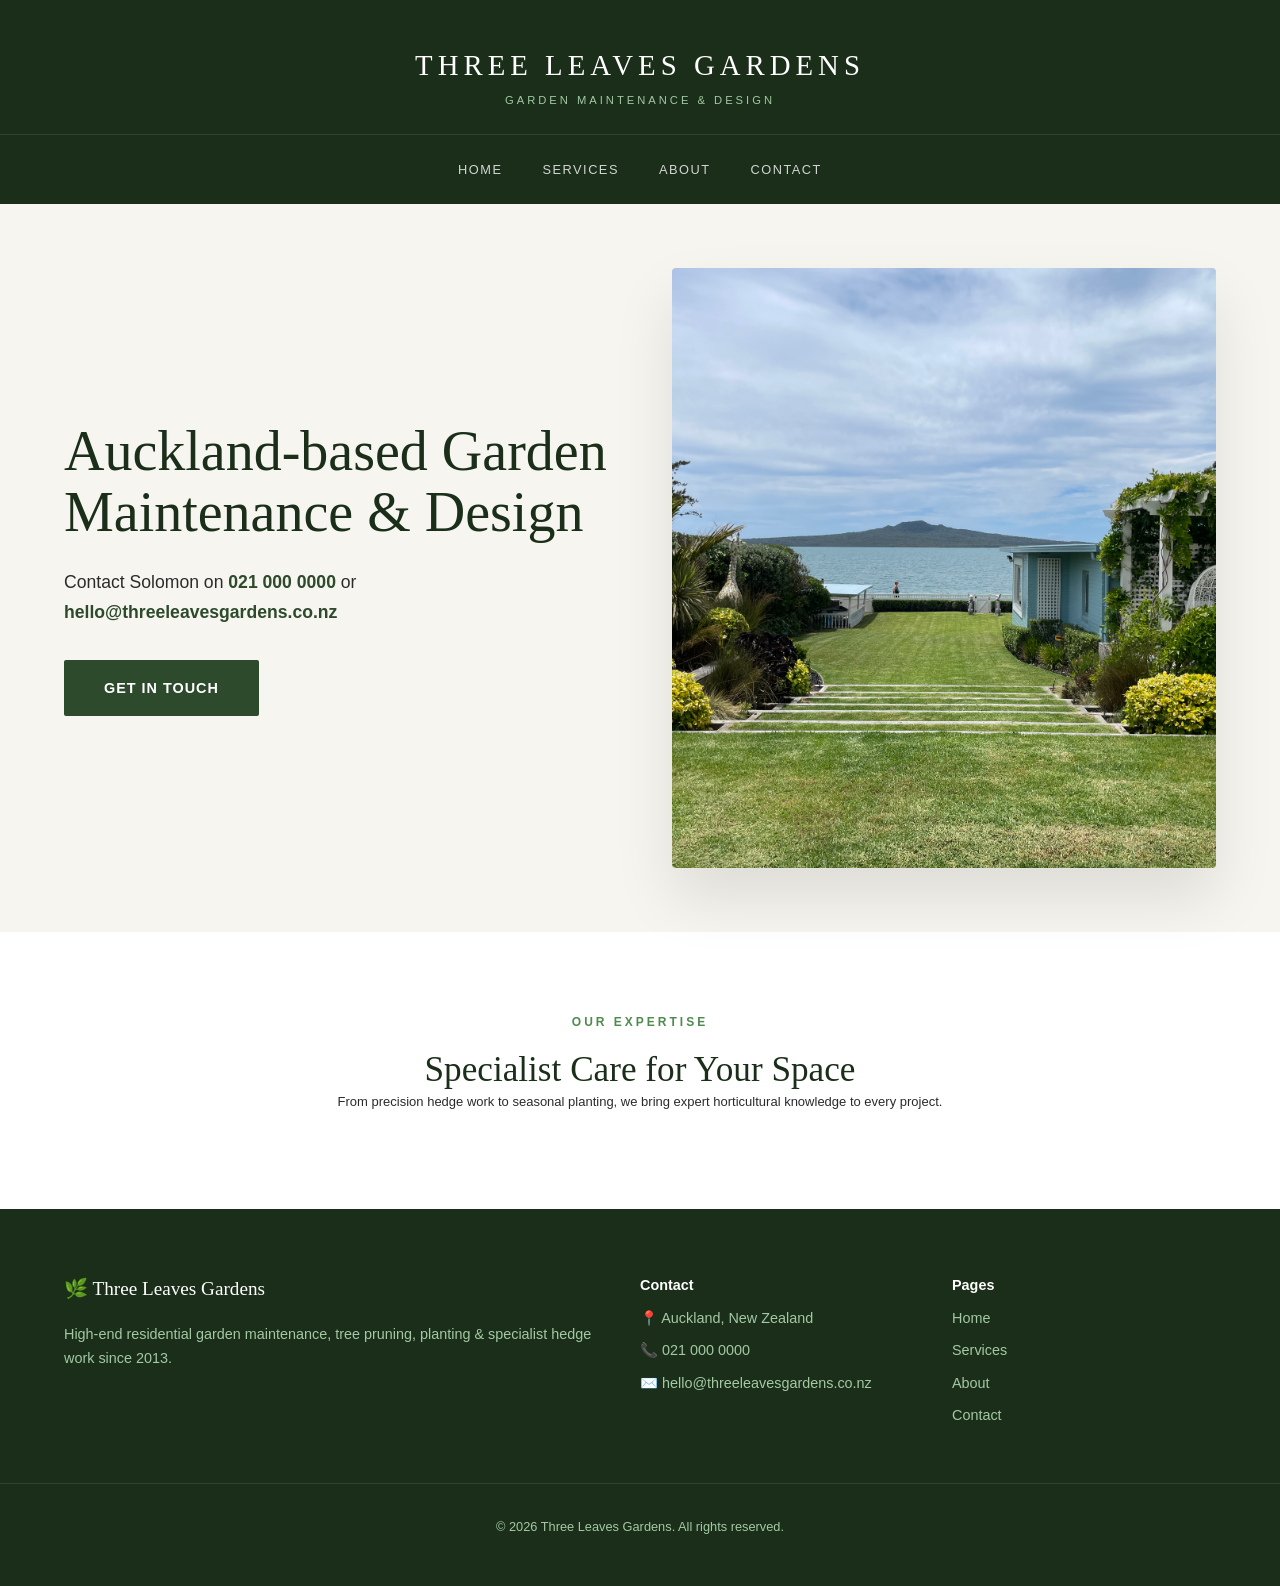
<file: index.html>
<!doctype html>
<html lang="en">
<head>
  <meta charset="UTF-8" />
  <meta name="viewport" content="width=device-width, initial-scale=1.0" />
  <meta name="description" content="High-end residential garden maintenance, tree pruning, planting & specialist hedge work in Auckland since 2013." />
  <link rel="icon" type="image/svg+xml" href="/favicon.svg" />
  <link rel="stylesheet" href="/styles.css" />
  <title>Three Leaves Gardens | High-End Garden Maintenance in Auckland</title>
</head>
<body>
  <header class="site-header">
    <div class="header-inner">
      <div class="logo-container">
        <h1 class="logo-main">THREE LEAVES GARDENS</h1>
        <p class="logo-sub">GARDEN MAINTENANCE & DESIGN</p>
      </div>
    </div>
    <nav class="main-nav-minimal">
      <a href="/">Home</a>
      <a href="/services.html">Services</a>
      <a href="/about.html">About</a>
      <a href="/contact.html">Contact</a>
    </nav>
  </header>

  <main>
    <section class="hero-split">
      <div class="container hero-split-container">
        <div class="hero-text">
          <h1>Auckland-based Garden<br>Maintenance & Design</h1>
          <p>Contact Solomon on <a href="tel:0210000000">021 000 0000</a> or <a href="mailto:hello@threeleavesgardens.co.nz">hello@threeleavesgardens.co.nz</a></p>
          <div class="hero-cta">
            <a href="/contact.html" class="btn btn-primary">Get in touch</a>
          </div>
        </div>
        <div class="hero-image">
          <!-- Make sure your photo is uploaded to GitHub and named garden-hero.jpg -->
          <img src="/garden-hero.jpg" alt="Beautifully maintained garden" />
        </div>
      </div>
    </section>

    <!-- The rest of your sections (Services, About, etc.) can follow below -->
    <section class="section section-alt">
        <div class="container text-center">
            <span class="eyebrow">Our Expertise</span>
            <h2>Specialist Care for Your Space</h2>
            <p>From precision hedge work to seasonal planting, we bring expert horticultural knowledge to every project.</p>
        </div>
    </section>
  </main>

  <footer class="site-footer">
    <div class="footer-inner">
      <div class="footer-brand">
        <span class="footer-logo">🌿 Three Leaves Gardens</span>
        <p>High-end residential garden maintenance, tree pruning, planting & specialist hedge work since 2013.</p>
      </div>
      <div class="footer-contact">
        <p><strong>Contact</strong></p>
        <p>📍 Auckland, New Zealand</p>
        <p>📞 021 000 0000</p>
        <p>✉️ hello@threeleavesgardens.co.nz</p>
      </div>
      <div class="footer-nav">
        <p><strong>Pages</strong></p>
        <p><a href="/">Home</a></p>
        <p><a href="/services.html">Services</a></p>
        <p><a href="/about.html">About</a></p>
        <p><a href="/contact.html">Contact</a></p>
      </div>
    </div>
    <div class="footer-bottom">
      <p>&copy; 2026 Three Leaves Gardens. All rights reserved.</p>
    </div>
  </footer>
</body>
</html>
</file>
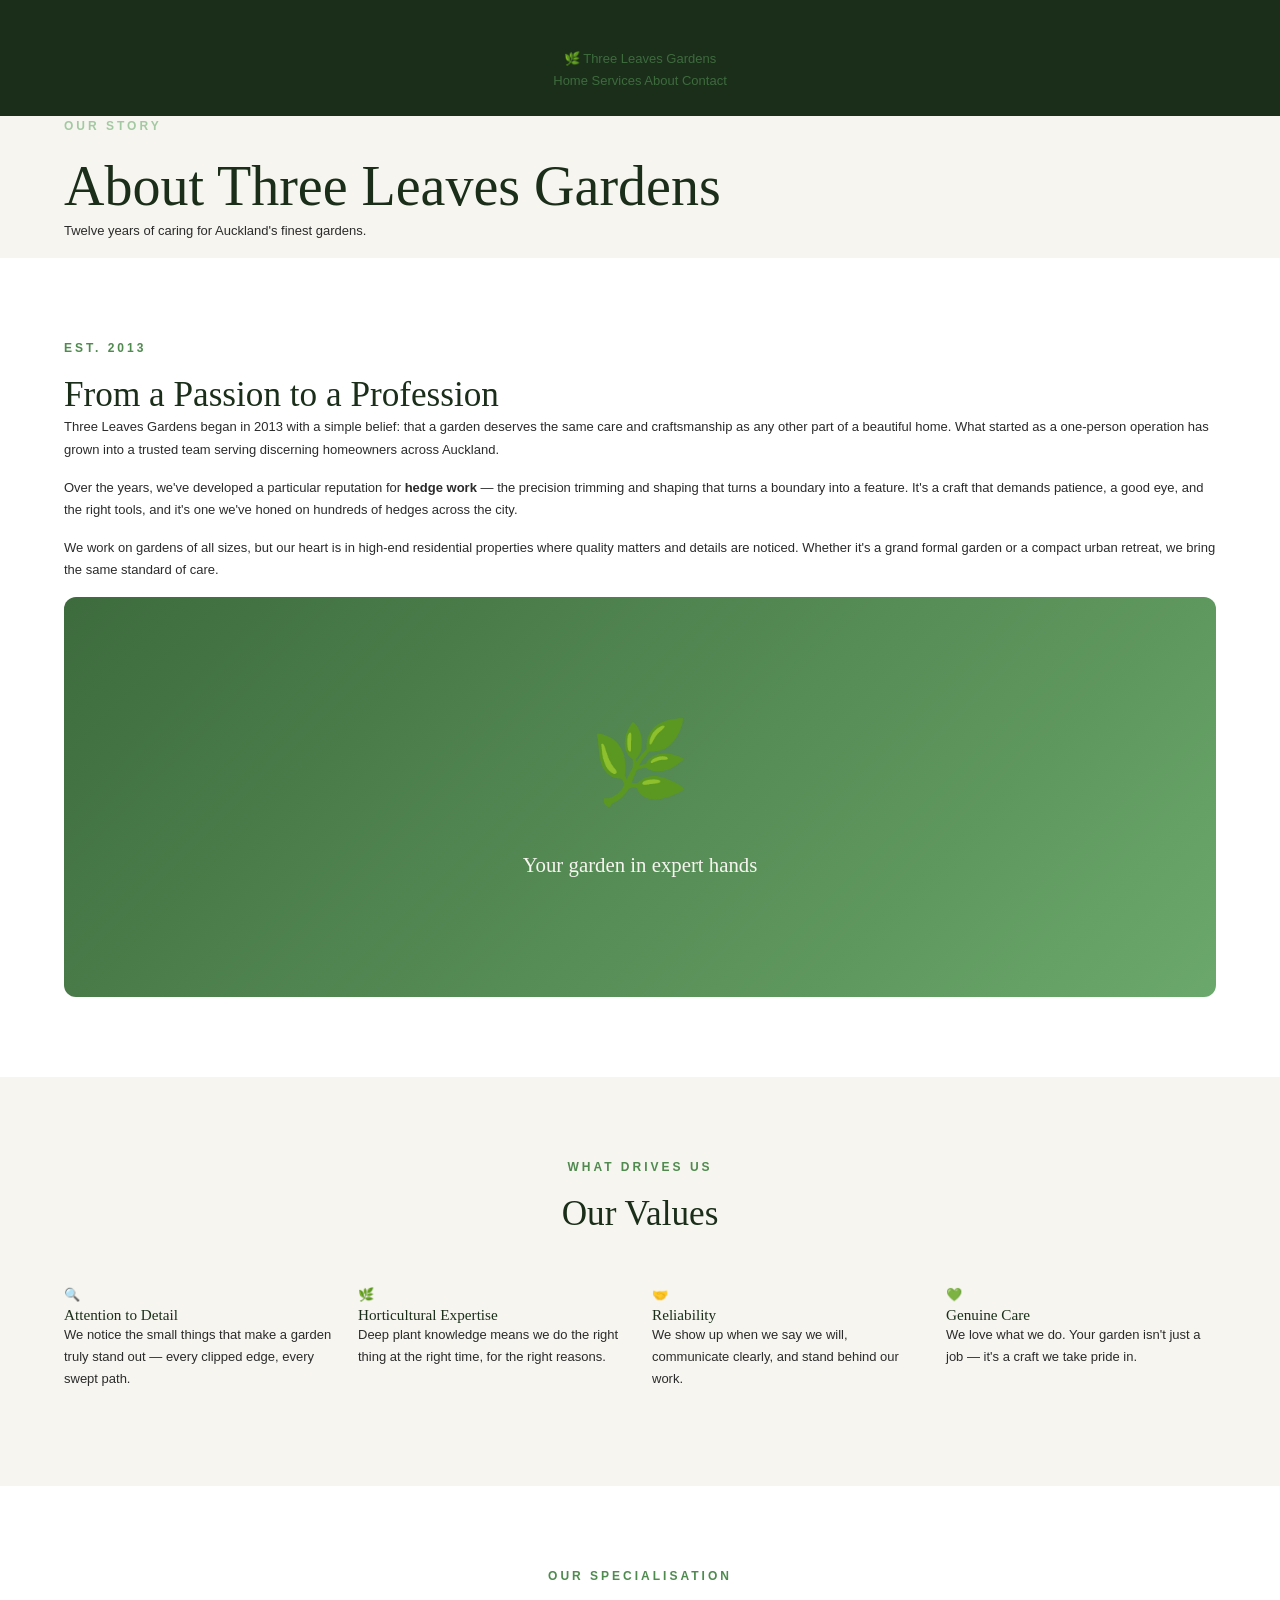
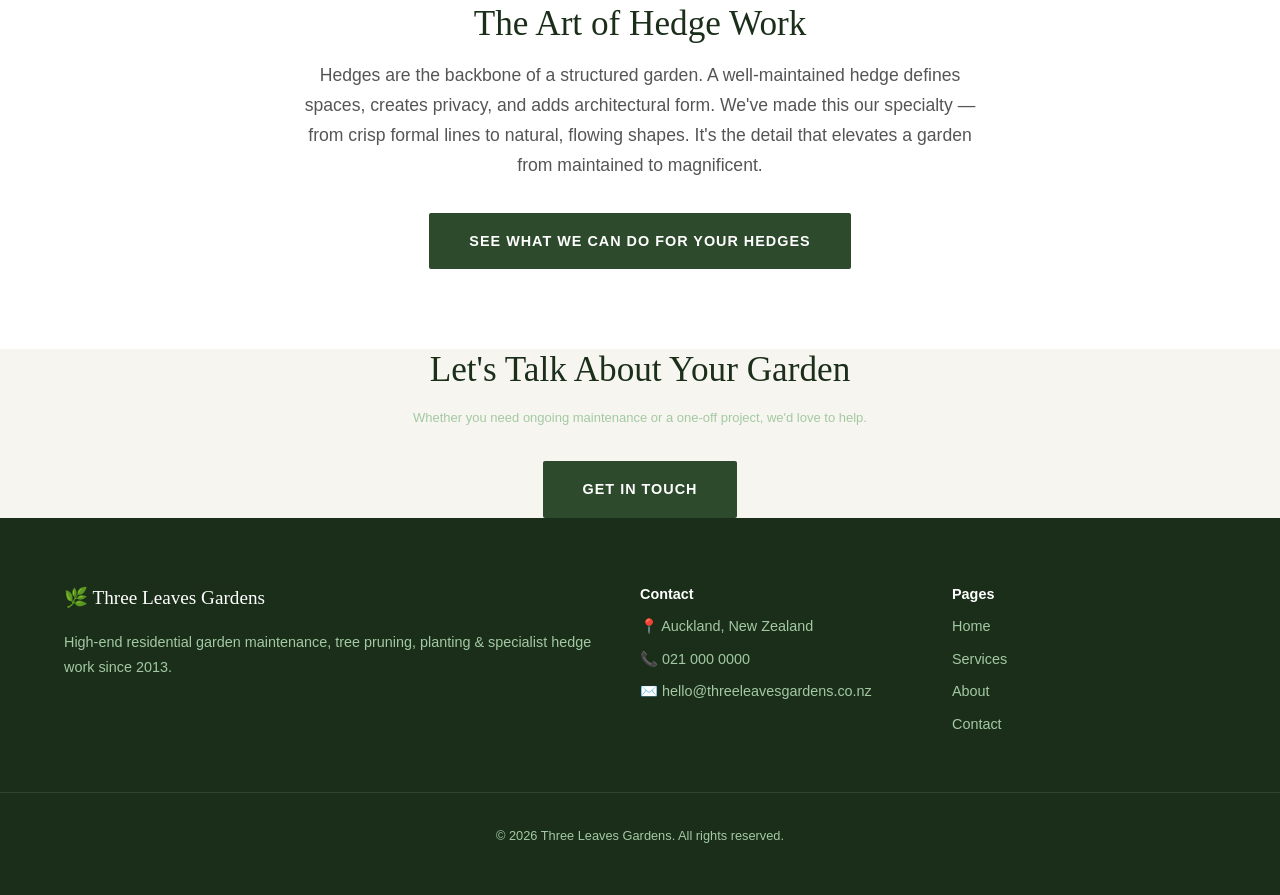
<file: about.html>
<!doctype html>
<html lang="en">
<head>
  <meta charset="UTF-8" />
  <meta name="viewport" content="width=device-width, initial-scale=1.0" />
  <meta name="description" content="Three Leaves Gardens — Auckland's high-end residential garden maintenance specialists since 2013." />
  <link rel="icon" type="image/svg+xml" href="/favicon.svg" />
  <link rel="stylesheet" href="/styles.css" />
  <title>About | Three Leaves Gardens</title>
</head>
<body>
  <header class="site-header">
    <div class="header-inner">
      <a href="/" class="logo">🌿 <span>Three Leaves Gardens</span></a>
      <nav class="main-nav">
        <a href="/">Home</a>
        <a href="/services.html">Services</a>
        <a href="/about.html" class="active">About</a>
        <a href="/contact.html">Contact</a>
      </nav>
    </div>
  </header>

  <main>
    <section class="page-header">
      <div class="container">
        <span class="eyebrow" style="color: var(--sage);">Our Story</span>
        <h1>About Three Leaves Gardens</h1>
        <p>Twelve years of caring for Auckland's finest gardens.</p>
      </div>
    </section>

    <section class="section section-alt">
      <div class="container">
        <div class="grid-2">
          <div>
            <span class="eyebrow">Est. 2013</span>
            <h2>From a Passion to a Profession</h2>
            <p>Three Leaves Gardens began in 2013 with a simple belief: that a garden deserves the same care and craftsmanship as any other part of a beautiful home. What started as a one-person operation has grown into a trusted team serving discerning homeowners across Auckland.</p>
            <p>Over the years, we've developed a particular reputation for <strong>hedge work</strong> — the precision trimming and shaping that turns a boundary into a feature. It's a craft that demands patience, a good eye, and the right tools, and it's one we've honed on hundreds of hedges across the city.</p>
            <p>We work on gardens of all sizes, but our heart is in high-end residential properties where quality matters and details are noticed. Whether it's a grand formal garden or a compact urban retreat, we bring the same standard of care.</p>
          </div>
          <div>
            <div style="background: linear-gradient(135deg, var(--green-700), var(--green-500)); border-radius: 12px; height: 400px; display: flex; flex-direction: column; align-items: center; justify-content: center; color: var(--cream);">
              <span style="font-size: 5rem; margin-bottom: 1rem;">🌿</span>
              <p style="font-family: var(--font-serif); font-size: 1.3rem; color: var(--cream);">Your garden in expert hands</p>
            </div>
          </div>
        </div>
      </div>
    </section>

    <section class="section">
      <div class="container">
        <div class="text-center" style="margin-bottom: 3rem;">
          <span class="eyebrow">What Drives Us</span>
          <h2>Our Values</h2>
        </div>
        <div class="grid-4">
          <div class="value-card">
            <span class="value-icon">🔍</span>
            <h3>Attention to Detail</h3>
            <p>We notice the small things that make a garden truly stand out — every clipped edge, every swept path.</p>
          </div>
          <div class="value-card">
            <span class="value-icon">🌿</span>
            <h3>Horticultural Expertise</h3>
            <p>Deep plant knowledge means we do the right thing at the right time, for the right reasons.</p>
          </div>
          <div class="value-card">
            <span class="value-icon">🤝</span>
            <h3>Reliability</h3>
            <p>We show up when we say we will, communicate clearly, and stand behind our work.</p>
          </div>
          <div class="value-card">
            <span class="value-icon">💚</span>
            <h3>Genuine Care</h3>
            <p>We love what we do. Your garden isn't just a job — it's a craft we take pride in.</p>
          </div>
        </div>
      </div>
    </section>

    <section class="section section-alt">
      <div class="container text-center">
        <span class="eyebrow">Our Specialisation</span>
        <h2>The Art of Hedge Work</h2>
        <p style="max-width: 700px; margin: 1rem auto 2rem; font-size: 1.1rem; color: #555;">
          Hedges are the backbone of a structured garden. A well-maintained hedge defines spaces, creates privacy, and adds architectural form. We've made this our specialty — from crisp formal lines to natural, flowing shapes. It's the detail that elevates a garden from maintained to magnificent.
        </p>
        <a href="/contact.html" class="btn btn-primary">See What We Can Do for Your Hedges</a>
      </div>
    </section>

    <section class="cta-banner">
      <div class="container text-center">
        <h2>Let's Talk About Your Garden</h2>
        <p style="max-width: 600px; margin: 1rem auto 2rem; color: var(--sage);">Whether you need ongoing maintenance or a one-off project, we'd love to help.</p>
        <a href="/contact.html" class="btn btn-primary">Get in Touch</a>
      </div>
    </section>
  </main>

  <footer class="site-footer">
    <div class="footer-inner">
      <div class="footer-brand">
        <span class="footer-logo">🌿 Three Leaves Gardens</span>
        <p>High-end residential garden maintenance, tree pruning, planting & specialist hedge work since 2013.</p>
      </div>
      <div class="footer-contact">
        <p><strong>Contact</strong></p>
        <p>📍 Auckland, New Zealand</p>
        <p>📞 021 000 0000</p>
        <p>✉️ hello@threeleavesgardens.co.nz</p>
      </div>
      <div class="footer-nav">
        <p><strong>Pages</strong></p>
        <p><a href="/">Home</a></p>
        <p><a href="/services.html">Services</a></p>
        <p><a href="/about.html">About</a></p>
        <p><a href="/contact.html">Contact</a></p>
      </div>
    </div>
    <div class="footer-bottom">
      <p>&copy; 2026 Three Leaves Gardens. All rights reserved.</p>
    </div>
  </footer>
</body>
</html>
</file>
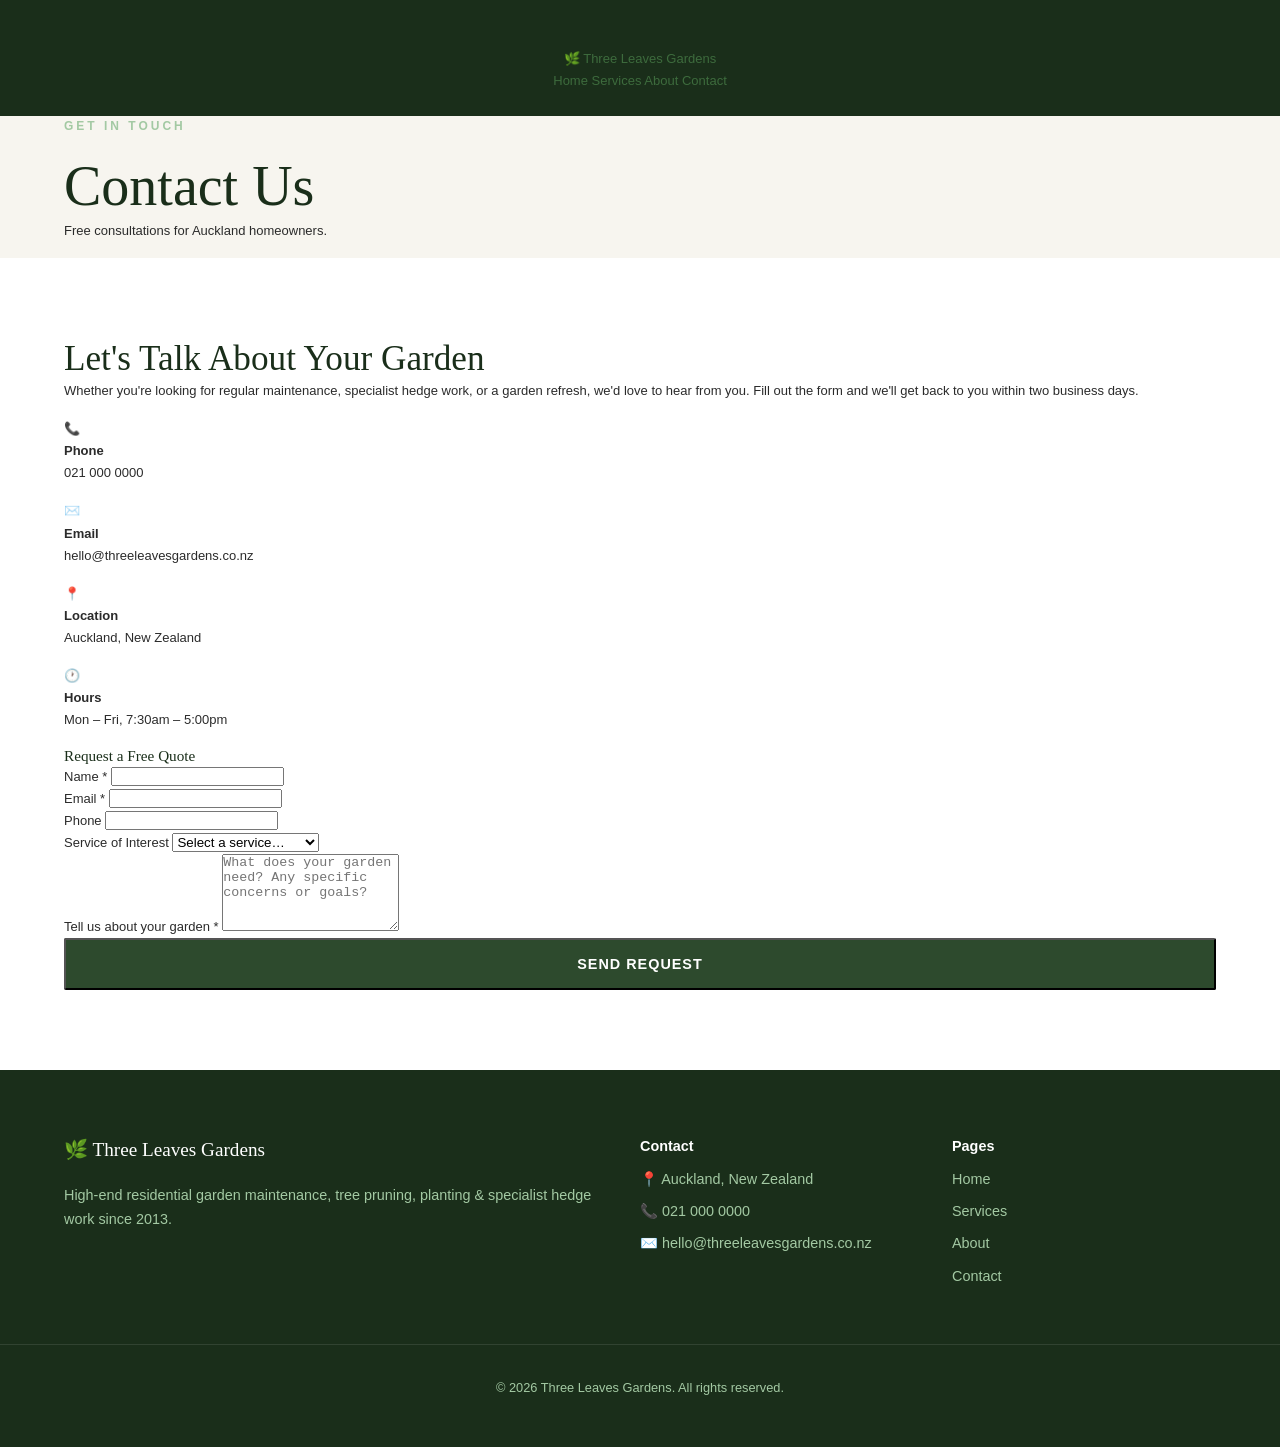
<file: contact.html>
<!doctype html>
<html lang="en">
<head>
  <meta charset="UTF-8" />
  <meta name="viewport" content="width=device-width, initial-scale=1.0" />
  <meta name="description" content="Get in touch with Three Leaves Gardens for a free consultation and quote." />
  <link rel="icon" type="image/svg+xml" href="/favicon.svg" />
  <link rel="stylesheet" href="/styles.css" />
  <title>Contact | Three Leaves Gardens</title>
</head>
<body>
  <header class="site-header">
    <div class="header-inner">
      <a href="/" class="logo">🌿 <span>Three Leaves Gardens</span></a>
      <nav class="main-nav">
        <a href="/">Home</a>
        <a href="/services.html">Services</a>
        <a href="/about.html">About</a>
        <a href="/contact.html" class="active">Contact</a>
      </nav>
    </div>
  </header>

  <main>
    <section class="page-header">
      <div class="container">
        <span class="eyebrow" style="color: var(--sage);">Get in Touch</span>
        <h1>Contact Us</h1>
        <p>Free consultations for Auckland homeowners.</p>
      </div>
    </section>

    <section class="section section-alt">
      <div class="container">
        <div class="grid-2">
          <div>
            <h2>Let's Talk About Your Garden</h2>
            <p>Whether you're looking for regular maintenance, specialist hedge work, or a garden refresh, we'd love to hear from you. Fill out the form and we'll get back to you within two business days.</p>
            <div class="contact-details">
              <div class="contact-item">
                <span class="contact-icon">📞</span>
                <div>
                  <strong>Phone</strong>
                  <p>021 000 0000</p>
                </div>
              </div>
              <div class="contact-item">
                <span class="contact-icon">✉️</span>
                <div>
                  <strong>Email</strong>
                  <p>hello@threeleavesgardens.co.nz</p>
                </div>
              </div>
              <div class="contact-item">
                <span class="contact-icon">📍</span>
                <div>
                  <strong>Location</strong>
                  <p>Auckland, New Zealand</p>
                </div>
              </div>
              <div class="contact-item">
                <span class="contact-icon">🕐</span>
                <div>
                  <strong>Hours</strong>
                  <p>Mon – Fri, 7:30am – 5:00pm</p>
                </div>
              </div>
            </div>
          </div>

          <div class="contact-form-wrap">
            <form class="contact-form" name="contact" method="POST">
              <h3>Request a Free Quote</h3>
              <div class="form-group">
                <label for="name">Name *</label>
                <input type="text" id="name" name="name" required />
              </div>
              <div class="form-group">
                <label for="email">Email *</label>
                <input type="email" id="email" name="email" required />
              </div>
              <div class="form-group">
                <label for="phone">Phone</label>
                <input type="tel" id="phone" name="phone" />
              </div>
              <div class="form-group">
                <label for="service">Service of Interest</label>
                <select id="service" name="service">
                  <option value="">Select a service…</option>
                  <option value="maintenance">Garden Maintenance</option>
                  <option value="hedge">Hedge Work</option>
                  <option value="pruning">Tree Pruning</option>
                  <option value="planting">Planting & Design</option>
                  <option value="other">Other / Not Sure</option>
                </select>
              </div>
              <div class="form-group">
                <label for="message">Tell us about your garden *</label>
                <textarea id="message" name="message" rows="5" required placeholder="What does your garden need? Any specific concerns or goals?"></textarea>
              </div>
              <button type="submit" class="btn btn-primary" style="width: 100%;">Send Request</button>
            </form>
          </div>
        </div>
      </div>
    </section>
  </main>

  <footer class="site-footer">
    <div class="footer-inner">
      <div class="footer-brand">
        <span class="footer-logo">🌿 Three Leaves Gardens</span>
        <p>High-end residential garden maintenance, tree pruning, planting & specialist hedge work since 2013.</p>
      </div>
      <div class="footer-contact">
        <p><strong>Contact</strong></p>
        <p>📍 Auckland, New Zealand</p>
        <p>📞 021 000 0000</p>
        <p>✉️ hello@threeleavesgardens.co.nz</p>
      </div>
      <div class="footer-nav">
        <p><strong>Pages</strong></p>
        <p><a href="/">Home</a></p>
        <p><a href="/services.html">Services</a></p>
        <p><a href="/about.html">About</a></p>
        <p><a href="/contact.html">Contact</a></p>
      </div>
    </div>
    <div class="footer-bottom">
      <p>&copy; 2026 Three Leaves Gardens. All rights reserved.</p>
    </div>
  </footer>
</body>
</html>
</file>
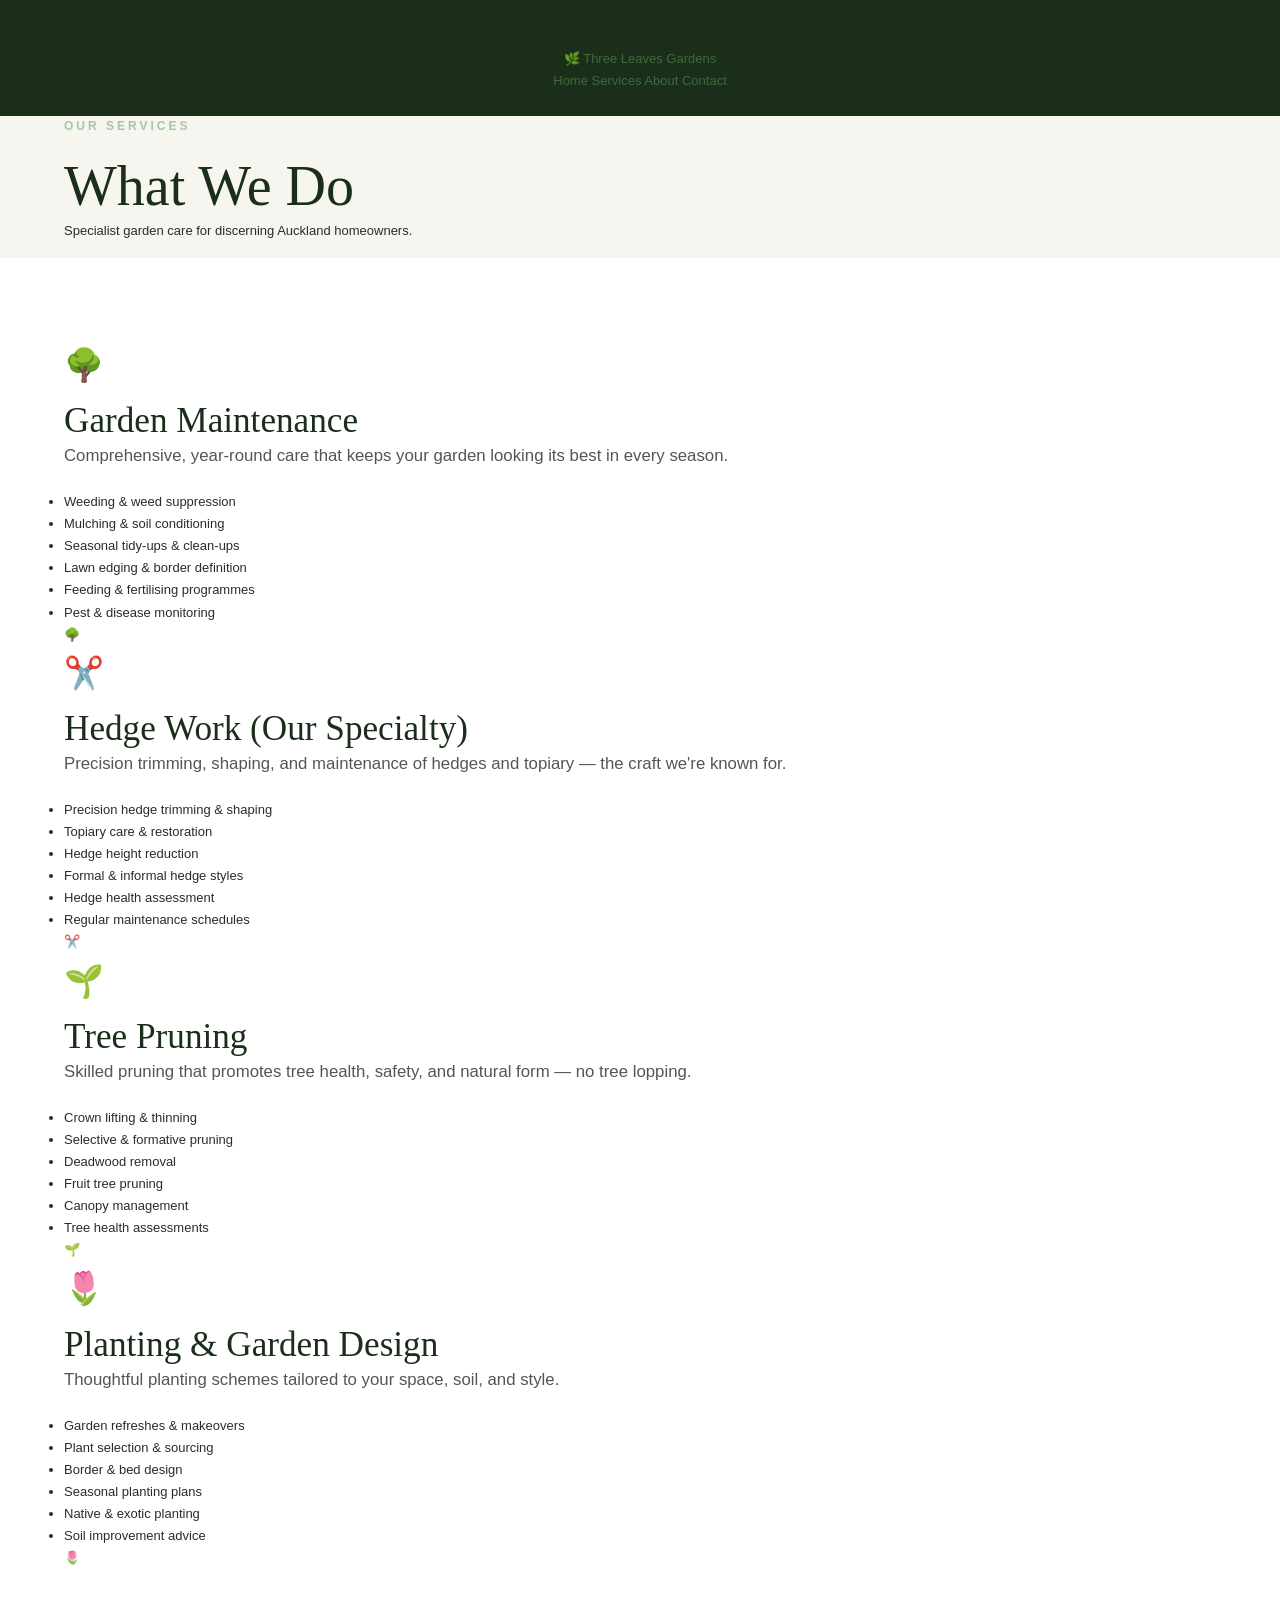
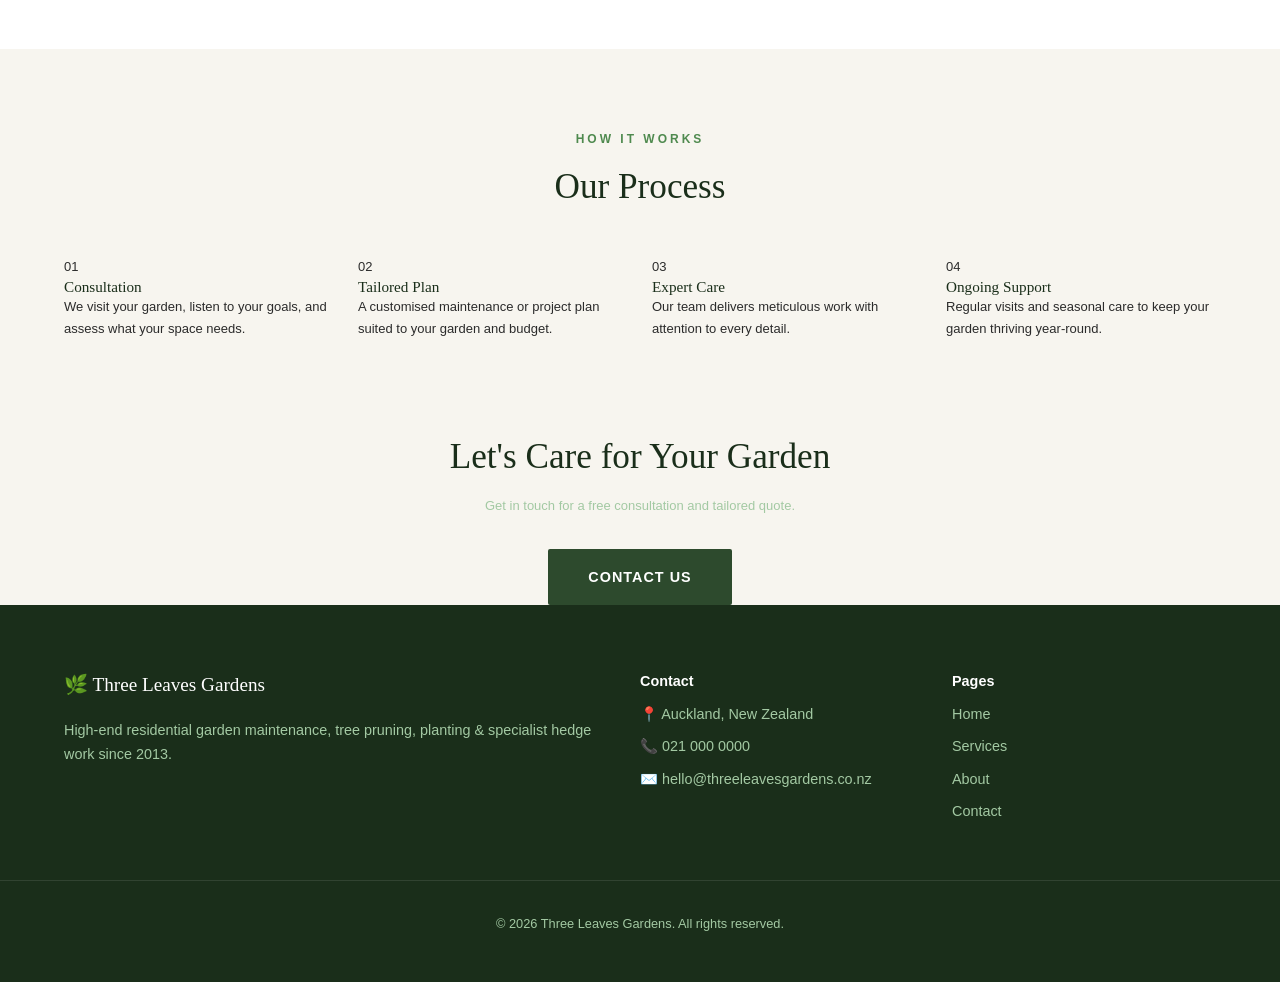
<file: services.html>
<!doctype html>
<html lang="en">
<head>
  <meta charset="UTF-8" />
  <meta name="viewport" content="width=device-width, initial-scale=1.0" />
  <meta name="description" content="Garden maintenance, specialist hedge work, tree pruning, and planting services in Auckland." />
  <link rel="icon" type="image/svg+xml" href="/favicon.svg" />
  <link rel="stylesheet" href="/styles.css" />
  <title>Services | Three Leaves Gardens</title>
</head>
<body>
  <header class="site-header">
    <div class="header-inner">
      <a href="/" class="logo">🌿 <span>Three Leaves Gardens</span></a>
      <nav class="main-nav">
        <a href="/">Home</a>
        <a href="/services.html" class="active">Services</a>
        <a href="/about.html">About</a>
        <a href="/contact.html">Contact</a>
      </nav>
    </div>
  </header>

  <main>
    <section class="page-header">
      <div class="container">
        <span class="eyebrow" style="color: var(--sage);">Our Services</span>
        <h1>What We Do</h1>
        <p>Specialist garden care for discerning Auckland homeowners.</p>
      </div>
    </section>

    <section class="section section-alt">
      <div class="container">
        <div class="service-row">
          <div>
            <span class="service-icon" style="font-size:2rem;display:block;margin-bottom:0.5rem;">🌳</span>
            <h2>Garden Maintenance</h2>
            <p style="font-size:1.05rem;color:#555;margin-bottom:1.25rem;">Comprehensive, year-round care that keeps your garden looking its best in every season.</p>
            <ul class="service-list">
              <li>Weeding & weed suppression</li>
              <li>Mulching & soil conditioning</li>
              <li>Seasonal tidy-ups & clean-ups</li>
              <li>Lawn edging & border definition</li>
              <li>Feeding & fertilising programmes</li>
              <li>Pest & disease monitoring</li>
            </ul>
          </div>
          <div class="service-visual">
            <div class="service-visual-inner"><span class="big-icon">🌳</span></div>
          </div>
        </div>

        <div class="service-row reverse">
          <div>
            <span class="service-icon" style="font-size:2rem;display:block;margin-bottom:0.5rem;">✂️</span>
            <h2>Hedge Work (Our Specialty)</h2>
            <p style="font-size:1.05rem;color:#555;margin-bottom:1.25rem;">Precision trimming, shaping, and maintenance of hedges and topiary — the craft we're known for.</p>
            <ul class="service-list">
              <li>Precision hedge trimming & shaping</li>
              <li>Topiary care & restoration</li>
              <li>Hedge height reduction</li>
              <li>Formal & informal hedge styles</li>
              <li>Hedge health assessment</li>
              <li>Regular maintenance schedules</li>
            </ul>
          </div>
          <div class="service-visual">
            <div class="service-visual-inner"><span class="big-icon">✂️</span></div>
          </div>
        </div>

        <div class="service-row">
          <div>
            <span class="service-icon" style="font-size:2rem;display:block;margin-bottom:0.5rem;">🌱</span>
            <h2>Tree Pruning</h2>
            <p style="font-size:1.05rem;color:#555;margin-bottom:1.25rem;">Skilled pruning that promotes tree health, safety, and natural form — no tree lopping.</p>
            <ul class="service-list">
              <li>Crown lifting & thinning</li>
              <li>Selective & formative pruning</li>
              <li>Deadwood removal</li>
              <li>Fruit tree pruning</li>
              <li>Canopy management</li>
              <li>Tree health assessments</li>
            </ul>
          </div>
          <div class="service-visual">
            <div class="service-visual-inner"><span class="big-icon">🌱</span></div>
          </div>
        </div>

        <div class="service-row reverse">
          <div>
            <span class="service-icon" style="font-size:2rem;display:block;margin-bottom:0.5rem;">🌷</span>
            <h2>Planting & Garden Design</h2>
            <p style="font-size:1.05rem;color:#555;margin-bottom:1.25rem;">Thoughtful planting schemes tailored to your space, soil, and style.</p>
            <ul class="service-list">
              <li>Garden refreshes & makeovers</li>
              <li>Plant selection & sourcing</li>
              <li>Border & bed design</li>
              <li>Seasonal planting plans</li>
              <li>Native & exotic planting</li>
              <li>Soil improvement advice</li>
            </ul>
          </div>
          <div class="service-visual">
            <div class="service-visual-inner"><span class="big-icon">🌷</span></div>
          </div>
        </div>
      </div>
    </section>

    <section class="section">
      <div class="container">
        <div class="text-center" style="margin-bottom: 3rem;">
          <span class="eyebrow">How It Works</span>
          <h2>Our Process</h2>
        </div>
        <div class="grid-4">
          <div class="process-step">
            <span class="process-number">01</span>
            <h3>Consultation</h3>
            <p>We visit your garden, listen to your goals, and assess what your space needs.</p>
          </div>
          <div class="process-step">
            <span class="process-number">02</span>
            <h3>Tailored Plan</h3>
            <p>A customised maintenance or project plan suited to your garden and budget.</p>
          </div>
          <div class="process-step">
            <span class="process-number">03</span>
            <h3>Expert Care</h3>
            <p>Our team delivers meticulous work with attention to every detail.</p>
          </div>
          <div class="process-step">
            <span class="process-number">04</span>
            <h3>Ongoing Support</h3>
            <p>Regular visits and seasonal care to keep your garden thriving year-round.</p>
          </div>
        </div>
      </div>
    </section>

    <section class="cta-banner">
      <div class="container text-center">
        <h2>Let's Care for Your Garden</h2>
        <p style="max-width: 600px; margin: 1rem auto 2rem; color: var(--sage);">Get in touch for a free consultation and tailored quote.</p>
        <a href="/contact.html" class="btn btn-primary">Contact Us</a>
      </div>
    </section>
  </main>

  <footer class="site-footer">
    <div class="footer-inner">
      <div class="footer-brand">
        <span class="footer-logo">🌿 Three Leaves Gardens</span>
        <p>High-end residential garden maintenance, tree pruning, planting & specialist hedge work since 2013.</p>
      </div>
      <div class="footer-contact">
        <p><strong>Contact</strong></p>
        <p>📍 Auckland, New Zealand</p>
        <p>📞 021 000 0000</p>
        <p>✉️ hello@threeleavesgardens.co.nz</p>
      </div>
      <div class="footer-nav">
        <p><strong>Pages</strong></p>
        <p><a href="/">Home</a></p>
        <p><a href="/services.html">Services</a></p>
        <p><a href="/about.html">About</a></p>
        <p><a href="/contact.html">Contact</a></p>
      </div>
    </div>
    <div class="footer-bottom">
      <p>&copy; 2026 Three Leaves Gardens. All rights reserved.</p>
    </div>
  </footer>
</body>
</html>
</file>
<file: styles.css>
:root {
  --green-900: #1a2e1a;
  --green-800: #2d4a2d;
  --green-700: #3d6b3d;
  --green-600: #4f8a4f;
  --green-500: #6ba86b;
  --sage: #a3c9a3;
  --cream: #f7f5ef;
  --cream-dark: #ede9df;
  --charcoal: #2b2b2b;
  --white: #ffffff;
  --font-serif: 'Georgia', 'Times New Roman', serif;
  --font-sans: -apple-system, BlinkMacSystemFont, 'Segoe UI', Roboto, Helvetica, Arial, sans-serif;
  --max-width: 1200px;
}

* { margin: 0; padding: 0; box-sizing: border-box; }
html { scroll-behavior: smooth; }
body { font-family: var(--font-sans); color: var(--charcoal); background: var(--cream); line-height: 1.7; font-size: 13px; }
h1, h2, h3, h4 { font-family: var(--font-serif); color: var(--green-900); line-height: 1.2; font-weight: 300; }
h1 { font-size: 3.5rem; }
h2 { font-size: 2.2rem; }
p { margin-bottom: 1rem; }
a { color: var(--green-700); text-decoration: none; transition: color 0.2s; }
a:hover { color: var(--green-900); }
img { max-width: 100%; height: auto; display: block; }
.container { max-width: var(--max-width); margin: 0 auto; padding: 0 1.5rem; }
.section { padding: 5rem 0; }
.section-alt { background: var(--white); }

/* HEADER - Matching the Screenshot */
.site-header {
  background: var(--green-900);
  padding: 3rem 0 1.5rem;
  text-align: center;
}
.logo-container { margin-bottom: 1.5rem; }
.logo-main {
  color: var(--white);
  font-family: var(--font-serif);
  font-size: 1.8rem;
  letter-spacing: 5px;
  margin: 0;
  font-weight: 400;
}
.logo-sub {
  color: var(--sage);
  font-size: 0.7rem;
  letter-spacing: 3px;
  margin-top: 0.5rem;
  text-transform: uppercase;
}
.main-nav-minimal {
  display: flex;
  justify-content: center;
  gap: 2.5rem;
  border-top: 1px solid rgba(255,255,255,0.1);
  padding-top: 1.5rem;
  margin-top: 1.5rem;
}
.main-nav-minimal a {
  color: var(--white);
  font-size: 0.8rem;
  text-transform: uppercase;
  letter-spacing: 1.5px;
  opacity: 0.8;
}
.main-nav-minimal a:hover { opacity: 1; }

/* HERO SPLIT - Matching the Screenshot */
.hero-split {
  padding: 4rem 0;
  background: var(--cream);
}
.hero-split-container {
  display: grid;
  grid-template-columns: 1fr 1fr;
  gap: 4rem;
  align-items: center;
}
.hero-text h1 {
  font-size: 3.5rem;
  margin-bottom: 1.5rem;
  line-height: 1.1;
}
.hero-text p {
  font-size: 1.1rem;
  color: var(--charcoal);
  margin-bottom: 2rem;
}
.hero-text p a {
  color: var(--green-800);
  font-weight: 600;
}
.hero-image img {
  width: 100%;
  height: 600px; /* Fixed height for that tall look */
  object-fit: cover;
  border-radius: 4px;
  box-shadow: 0 30px 60px rgba(0,0,0,0.1);
}

/* BUTTONS */
.btn {
  display: inline-block;
  padding: 1rem 2.5rem;
  border-radius: 2px;
  font-size: 0.9rem;
  font-weight: 600;
  text-transform: uppercase;
  letter-spacing: 1px;
  transition: all 0.3s;
}
.btn-primary { background: var(--green-800); color: var(--white); }
.btn-primary:hover { background: var(--green-900); transform: translateY(-2px); }

/* FOOTER */
.site-footer { background: var(--green-900); color: var(--sage); padding: 4rem 0 2rem; }
.footer-inner { display: grid; grid-template-columns: 2fr 1fr 1fr; gap: 3rem; max-width: var(--max-width); margin: 0 auto; padding: 0 1.5rem; }
.footer-logo { font-family: var(--font-serif); font-size: 1.2rem; color: var(--white); display: block; margin-bottom: 1rem; }
.footer-brand p { font-size: 0.9rem; }
.footer-contact p, .footer-nav p { font-size: 0.9rem; margin-bottom: 0.5rem; }
.footer-contact strong, .footer-nav strong { color: var(--white); display: block; margin-bottom: 0.5rem; }
.footer-nav a { color: var(--sage); }
.footer-bottom { border-top: 1px solid rgba(255,255,255,0.1); margin-top: 3rem; padding-top: 2rem; text-align: center; font-size: 0.8rem; }

/* UTILITIES */
.text-center { text-align: center; }
.eyebrow { text-transform: uppercase; letter-spacing: 3px; font-size: 0.75rem; color: var(--green-600); font-weight: 700; display: block; margin-bottom: 1rem; }
.grid-4 { display: grid; grid-template-columns: repeat(4, 1fr); gap: 1.5rem; }

/* RESPONSIVE */
@media (max-width: 992px) {
  .hero-split-container { grid-template-columns: 1fr; gap: 3rem; text-align: center; }
  .hero-text h1 { font-size: 2.8rem; }
  .hero-image img { height: 400px; }
}
@media (max-width: 768px) {
  .footer-inner { grid-template-columns: 1fr; text-align: center; }
  .main-nav-minimal { gap: 1rem; }
}
</file>
